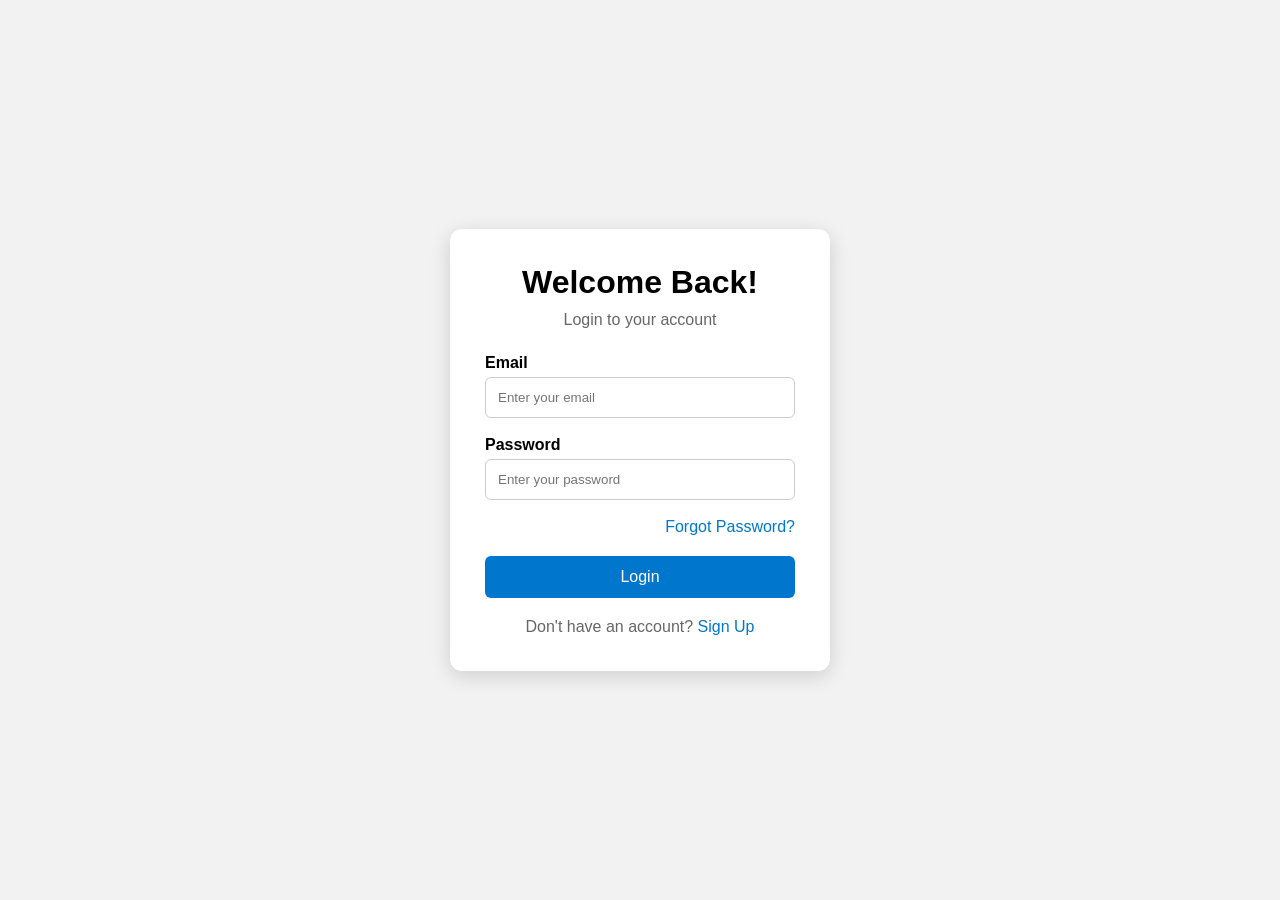
<file: Login form/index.html>
<!DOCTYPE html>
<html lang="en">
<head>
    <meta charset="UTF-8">
    <meta name="viewport" content="width=device-width, initial-scale=1.0">
    <title>Login Form</title>
    <link rel="stylesheet" href="style.css">
</head>

<body>

    <div class="login-container">
        <div class="login-box">

            <h1>Welcome Back!</h1>
            <p>Login to your account</p>

            <form>
                <label for="email">Email</label>
                <input type="email" id="email" placeholder="Enter your email">

                <label for="password">Password</label>
                <input type="password" id="password" placeholder="Enter your password">

                <div class="forgot">
                    <a href="#">Forgot Password?</a>
                </div>

                <button type="submit">Login</button>

                <p class="signup">
                    Don't have an account?
                    <a href="#">Sign Up</a>
                </p>
            </form>

        </div>
    </div>

</body>
</html>
</file>
<file: Login form/style.css>
* {
    margin: 0;
    padding: 0;
    box-sizing: border-box;
}

body {
    font-family: Arial, sans-serif;
    background-color: #f2f2f2;
}

.login-container {
    min-height: 100vh;
    display: flex;
    justify-content: center;
    align-items: center;
}

.login-box {
    width: 380px;
    background-color: white;
    padding: 35px;
    border-radius: 12px;
    box-shadow: 0 5px 20px rgba(0, 0, 0, 0.15);
}

.login-box h1 {
    text-align: center;
    margin-bottom: 10px;
}

.login-box > p {
    text-align: center;
    color: #666;
    margin-bottom: 25px;
}

form label {
    display: block;
    margin-bottom: 5px;
    font-weight: bold;
}

form input {
    width: 100%;
    padding: 12px;
    margin-bottom: 18px;
    border: 1px solid #ccc;
    border-radius: 6px;
}

.forgot {
    text-align: right;
    margin-bottom: 20px;
}

.forgot a,
.signup a {
    color: #0077cc;
    text-decoration: none;
}

button {
    width: 100%;
    padding: 12px;
    border: none;
    border-radius: 6px;
    background-color: #0077cc;
    color: white;
    font-size: 16px;
    cursor: pointer;
}

.signup {
    text-align: center;
    margin-top: 20px;
    color: #666;
}
</file>
